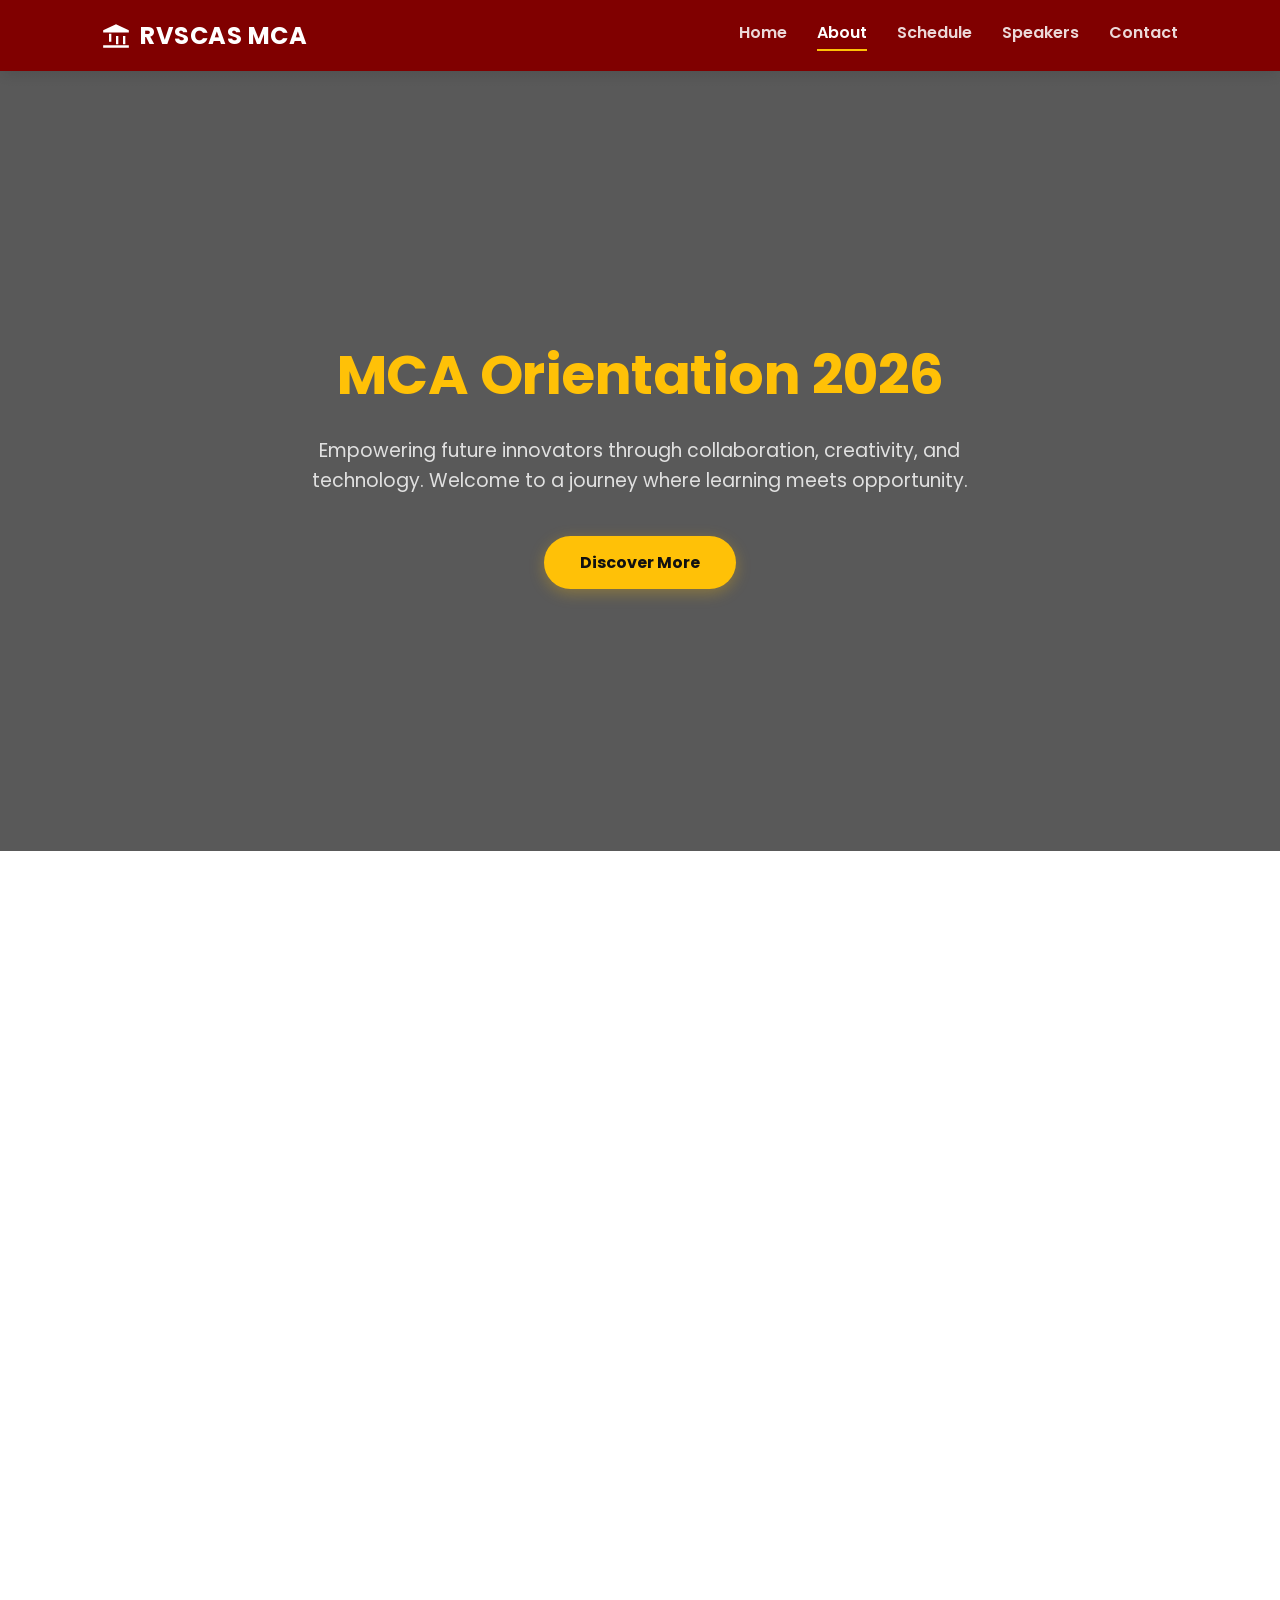
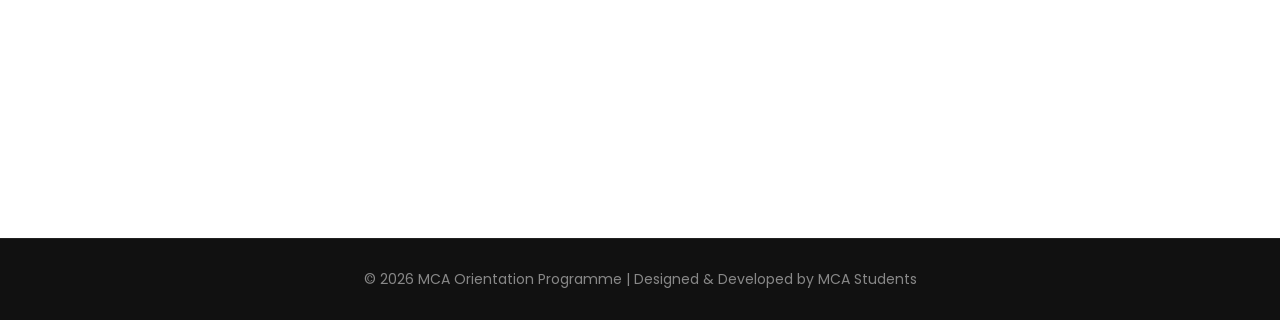
<file: about.html>
<!DOCTYPE html>
<html lang="en">

<head>
    <meta charset="UTF-8">
    <meta name="viewport" content="width=device-width, initial-scale=1.0">
    <title>About | MCA Orientation 2026</title>

    <link href="https://fonts.googleapis.com/css2?family=Poppins:wght@300;400;600;700&display=swap" rel="stylesheet">

    <style>
        * {
            margin: 0;
            padding: 0;
            box-sizing: border-box;
            font-family: 'Poppins', sans-serif;
            scroll-behavior: smooth;
        }

        body {
            background: #ffffff;
            color: #333333;
            overflow-x: hidden;
        }

        section {
            padding: 80px 8%;
        }

        /* HEADER */
        .main-header {
            background-color: #800000;
            /* Deep Crimson Maroon */
            color: white;
            display: flex;
            justify-content: space-between;
            align-items: center;
            padding: 18px 8%;
            box-shadow: 0 4px 15px rgba(0, 0, 0, 0.1);
        }

        .logo {
            display: flex;
            align-items: center;
            font-size: 24px;
            font-weight: 700;
            letter-spacing: 0.5px;
        }

        .logo svg {
            margin-right: 10px;
            width: 28px;
            height: 28px;
        }

        .nav-links {
            display: flex;
            align-items: center;
        }

        .menu-toggle {
            display: none;
        }

        .nav-links a {
            color: rgba(255, 255, 255, 0.85);
            text-decoration: none;
            margin-left: 30px;
            font-weight: 600;
            font-size: 16px;
            transition: color 0.3s ease, border-bottom-color 0.3s ease;
            padding-bottom: 4px;
            border-bottom: 2px solid transparent;
        }

        .nav-links a:hover,
        .nav-links a.active {
            color: #ffffff;
            border-bottom-color: #FFC107;
            /* Gold active indicator */
        }

        /* ANNOUNCEMENT BAR */
        .announcement-bar {
            background-color: #222222;
            /* Dark Gray */
            color: white;
            padding: 10px 8%;
            font-size: 13.5px;
            display: flex;
            justify-content: flex-end;
            align-items: center;
            border-bottom: 3px solid #800000;
        }

        .announcement-content {
            display: flex;
            align-items: center;
        }

        .announcement-label {
            color: #FFC107;
            /* Gold label */
            font-weight: 700;
            margin-right: 5px;
            letter-spacing: 0.5px;
        }

        .announcement-text {
            font-weight: 500;
            color: #f1f1f1;
        }

        /* HERO */

        .hero {
            height: calc(100vh - 120px);
            /* Adjust based on header & announcement */
            min-height: 500px;
            display: flex;
            align-items: center;
            justify-content: center;
            text-align: center;
            background:
                linear-gradient(rgba(0, 0, 0, .65), rgba(0, 0, 0, .65)),
                url("https://images.unsplash.com/photo-1522202176988-66273c2fd55f?w=1600");
            background-size: cover;
            background-position: center;
            color: white;
        }

        .hero h1 {
            font-size: 55px;
            font-weight: 700;
            margin-bottom: 20px;
            letter-spacing: -0.5px;
        }

        .hero h1 span {
            color: #FFC107;
            /* Gold */
        }

        .hero p {
            width: 70%;
            margin: auto;
            font-size: 19px;
            line-height: 1.6;
            color: #e0e0e0;
        }

        .btn {
            display: inline-block;
            margin-top: 40px;
            padding: 14px 36px;
            background: #FFC107;
            /* Gold */
            color: #111111;
            text-decoration: none;
            border-radius: 50px;
            font-weight: 700;
            transition: all .3s ease;
            box-shadow: 0 4px 15px rgba(255, 193, 7, 0.3);
        }

        .btn:hover {
            transform: translateY(-3px);
            background: #800000;
            /* Maroon on hover */
            color: #ffffff;
            box-shadow: 0 6px 20px rgba(128, 0, 0, 0.4);
        }

        /* SECTION TITLE */

        .title {
            text-align: center;
            font-size: 36px;
            font-weight: 700;
            color: #800000;
            /* Deep Maroon */
            margin-bottom: 50px;
            position: relative;
        }

        .title::after {
            content: "";
            width: 70px;
            height: 4px;
            background: #FFC107;
            /* Gold */
            display: block;
            margin: 15px auto 0;
            border-radius: 2px;
        }

        /* MISSION */

        .mission {
            display: grid;
            grid-template-columns: repeat(auto-fit, minmax(280px, 1fr));
            gap: 30px;
        }

        .card {
            background: #ffffff;
            padding: 40px 30px;
            border-radius: 15px;
            transition: all .4s cubic-bezier(0.165, 0.84, 0.44, 1);
            border: 1px solid #eaeaea;
            box-shadow: 0 5px 15px rgba(0, 0, 0, 0.04);
            color: #333333;
        }

        .card:hover {
            transform: translateY(-8px);
            background: #800000;
            /* Deep Maroon background on hover */
            border-color: #800000;
            color: #ffffff;
            box-shadow: 0 15px 30px rgba(128, 0, 0, 0.15);
        }

        .card h3 {
            font-size: 22px;
            margin-bottom: 15px;
            font-weight: 600;
        }

        /* HIGHLIGHTS / UNIQUE POINTS */

        .highlights-grid {
            display: grid;
            grid-template-columns: repeat(auto-fit, minmax(280px, 1fr));
            gap: 30px;
            margin-top: 50px;
        }

        .highlight-card {
            background: #ffffff;
            padding: 35px 25px;
            border-radius: 15px;
            transition: all .4s cubic-bezier(0.165, 0.84, 0.44, 1);
            border: 1px solid #eaeaea;
            box-shadow: 0 5px 15px rgba(0, 0, 0, 0.04);
            display: flex;
            flex-direction: column;
            gap: 15px;
        }

        .highlight-card:hover {
            transform: translateY(-8px);
            border-color: #800000;
            /* Maroon border on hover */
            box-shadow: 0 15px 30px rgba(128, 0, 0, 0.1);
        }

        .highlight-icon {
            font-size: 32px;
            display: inline-block;
        }

        .highlight-card h3 {
            color: #800000;
            /* Deep Maroon title */
            font-size: 20px;
            font-weight: 600;
        }

        .highlight-card p {
            line-height: 1.6;
            color: #555555;
            font-size: 14.5px;
        }

        /* TEAM */

        .team {
            display: grid;
            grid-template-columns: repeat(auto-fit, minmax(280px, 1fr));
            gap: 30px;
        }

        .member {
            background: #ffffff;
            padding: 35px 25px;
            border-radius: 15px;
            text-align: center;
            transition: all .4s cubic-bezier(0.165, 0.84, 0.44, 1);
            border: 1px solid #eaeaea;
            box-shadow: 0 5px 15px rgba(0, 0, 0, 0.04);
        }

        .member:hover {
            transform: translateY(-8px);
            box-shadow: 0 15px 30px rgba(0, 0, 0, 0.08);
            border-color: #800000;
        }

        .member img {
            width: 140px;
            height: 140px;
            border-radius: 50%;
            border: 4px solid #800000;
            /* Deep Maroon image border */
            object-fit: cover;
            margin-bottom: 20px;
            box-shadow: 0 4px 10px rgba(0, 0, 0, 0.1);
        }

        .member h3 {
            margin-bottom: 8px;
            color: #800000;
            /* Deep Maroon team member name */
            font-size: 20px;
            font-weight: 600;
        }

        .member p {
            color: #666666;
            font-size: 15px;
            font-weight: 500;
        }

        /* STATS */

        .stats {
            display: grid;
            grid-template-columns: repeat(auto-fit, minmax(220px, 1fr));
            gap: 25px;
            text-align: center;
        }

        .stat {
            background: #ffffff;
            padding: 40px 20px;
            border-radius: 15px;
            border: 1px solid #eaeaea;
            box-shadow: 0 5px 15px rgba(0, 0, 0, 0.04);
            transition: transform 0.3s ease;
        }

        .stat:hover {
            transform: scale(1.03);
        }

        .stat h2 {
            font-size: 48px;
            color: #800000;
            /* Deep Maroon stats number */
            font-weight: 700;
            margin-bottom: 10px;
        }

        .stat p {
            color: #555555;
            font-size: 15px;
            font-weight: 500;
        }

        /* TESTIMONIAL */

        .testimonial {
            background: #fdf8f8;
            /* Soft light maroon tint background */
            padding: 40px;
            border-left: 5px solid #800000;
            /* Deep Maroon left border */
            border-radius: 12px;
            margin: 50px auto 20px;
            max-width: 800px;
            font-style: italic;
            font-size: 17px;
            line-height: 1.7;
            color: #444444;
            box-shadow: 0 5px 15px rgba(128, 0, 0, 0.02);
        }

        .testimonial b {
            color: #800000;
            font-style: normal;
        }

        /* CTA */

        .cta {
            text-align: center;
            background: #800000;
            /* Deep Maroon CTA background */
            color: white;
            padding: 90px 20px;
        }

        .cta h2 {
            font-size: 38px;
            font-weight: 700;
            margin-bottom: 20px;
        }

        .cta p {
            font-size: 18px;
            color: rgba(255, 255, 255, 0.9);
            max-width: 600px;
            margin: 0 auto;
            line-height: 1.6;
        }

        .cta .btn {
            background: #FFC107;
            /* Gold */
            color: #111111;
            box-shadow: 0 4px 15px rgba(255, 193, 7, 0.25);
        }

        .cta .btn:hover {
            background: #ffffff;
            color: #800000;
            box-shadow: 0 6px 20px rgba(255, 255, 255, 0.3);
        }

        footer {
            text-align: center;
            padding: 30px 20px;
            background: #111111;
            /* Dark footer */
            color: #888888;
            font-size: 14px;
            border-top: 1px solid #222222;
        }

        /* RESPONSIVE DESIGN */
        @media (max-width: 768px) {
            section {
                padding: 60px 5%;
            }

            .main-header {
                flex-direction: row;
                flex-wrap: wrap;
                justify-content: space-between;
                align-items: center;
                padding: 15px 5%;
            }

            .menu-toggle {
                display: flex;
                flex-direction: column;
                justify-content: space-between;
                width: 24px;
                height: 18px;
                cursor: pointer;
            }

            .menu-toggle .bar {
                height: 3px;
                width: 100%;
                background-color: white;
                border-radius: 2px;
                transition: all 0.3s ease;
            }

            /* Hamburger transform to X */
            .menu-toggle.is-active .bar:nth-child(1) {
                transform: translateY(7.5px) rotate(45deg);
            }

            .menu-toggle.is-active .bar:nth-child(2) {
                opacity: 0;
            }

            .menu-toggle.is-active .bar:nth-child(3) {
                transform: translateY(-7.5px) rotate(-45deg);
            }

            .nav-links {
                display: none;
                flex-direction: column;
                gap: 15px;
                width: 100%;
                margin-top: 15px;
                padding: 15px 0 5px;
                border-top: 1px solid rgba(255, 255, 255, 0.1);
            }

            .nav-links.is-active {
                display: flex;
            }

            .nav-links a {
                margin: 0;
                font-size: 16px;
                padding: 5px 0;
                width: 100%;
                text-align: center;
            }

            .announcement-bar {
                justify-content: center;
                text-align: center;
                padding: 8px 5%;
                font-size: 12.5px;
            }

            .hero {
                height: auto;
                min-height: 450px;
                padding: 80px 20px;
            }

            .hero h1 {
                font-size: 38px;
            }

            .hero p {
                width: 90%;
                font-size: 16px;
            }

            .highlights-grid {
                gap: 20px;
                grid-template-columns: repeat(auto-fit, minmax(250px, 1fr));
            }

            .highlight-card {
                padding: 25px 20px;
            }

            .stats {
                grid-template-columns: repeat(auto-fit, minmax(140px, 1fr));
                gap: 15px;
            }

            .stat h2 {
                font-size: 36px;
            }

            .testimonial {
                padding: 30px 20px;
                font-size: 15.5px;
                margin: 40px auto 10px;
            }
        }

        @media (max-width: 480px) {
            section {
                padding: 50px 4%;
            }

            .logo {
                font-size: 20px;
            }

            .logo svg {
                width: 24px;
                height: 24px;
            }

            .nav-links {
                gap: 10px;
            }

            .nav-links a {
                font-size: 15px;
                padding: 3px 0;
            }

            .hero {
                min-height: 380px;
                padding: 60px 15px;
            }

            .hero h1 {
                font-size: 32px;
            }

            .hero p {
                width: 100%;
                font-size: 14.5px;
            }

            .btn {
                margin-top: 30px;
                padding: 12px 28px;
                font-size: 15px;
            }

            .title {
                font-size: 28px;
                margin-bottom: 35px;
            }

            .card {
                padding: 30px 20px;
            }

            .highlight-card {
                padding: 20px;
            }

            .stats {
                grid-template-columns: repeat(2, 1fr);
                gap: 10px;
            }

            .stat {
                padding: 20px 10px;
            }

            .stat h2 {
                font-size: 28px;
            }

            .stat p {
                font-size: 13px;
            }

            .testimonial {
                padding: 20px 15px;
                font-size: 14px;
                border-left-width: 4px;
            }

            .cta h2 {
                font-size: 28px;
            }

            .cta p {
                font-size: 15px;
            }
        }

        /* SCROLL ANIMATION */
        .reveal {
            opacity: 0;
            transform: translateY(40px) scale(0.95);
            transition: opacity 0.8s cubic-bezier(0.25, 1, 0.5, 1),
                transform 0.8s cubic-bezier(0.25, 1.15, 0.5, 1);
            will-change: transform, opacity;
        }

        .reveal.active {
            opacity: 1;
            transform: translateY(0) scale(1);
        }
    </style>

</head>

<body>

    <!-- HEADER -->
    <header class="main-header">
        <div class="logo">
            <svg viewBox="0 0 24 24" fill="currentColor">
                <path d="M12 2L1 7v2h22V7L12 2zm2 10h-2v7h2v-7zm6 0h-2v7h2v-7zM8 10H6v7h2v-7zm15 10H1v2h22v-2z" />
            </svg>
            <span>RVSCAS MCA</span>
        </div>
        <div class="menu-toggle" id="mobile-menu-btn">
            <span class="bar"></span>
            <span class="bar"></span>
            <span class="bar"></span>
        </div>
        <nav class="nav-links">
            <a href="index.html">Home</a>
            <a href="about.html" class="active">About</a>
            <a href="schedule.html">Schedule</a>
            <a href="speakers.html">Speakers</a>
            <a href="contact.html">Contact</a>
        </nav>
    </header>
    <!-- HERO -->

    <section class="hero">

        <div>

            <h1> <span>MCA Orientation 2026</span></h1>

            <p>
                Empowering future innovators through collaboration,
                creativity, and technology. Welcome to a journey where
                learning meets opportunity.
            </p>

            <a href="#mission" class="btn">Discover More</a>

        </div>

    </section>

    <!-- MISSION -->

    <section id="mission">

        <h2 class="title reveal">Our Mission</h2>

        <div class="mission">

            <div class="card reveal">
                <h3>Innovation</h3>
                <p>
                    Encourage students to explore modern technologies,
                    creative thinking, and real-world development.
                </p>
            </div>

            <div class="card reveal">
                <h3>Collaboration</h3>
                <p>
                    Create a platform where students learn by working
                    together through exciting projects.
                </p>
            </div>

            <div class="card reveal">
                <h3>Growth</h3>
                <p>
                    Build confidence, technical skills,
                    and leadership for future careers.
                </p>
            </div>

        </div>

    </section>

    <!-- UNIQUE HIGHLIGHTS -->

    <section id="highlights">

        <h2 class="title reveal">Our Story & Unique Highlights</h2>

        <div class="highlights-grid">

            <div class="highlight-card reveal">
                <span class="highlight-icon">🏫</span>
                <h3>Estd. 1986 & Legacy</h3>
                <p>
                    Established in 1986 in Sulur, Coimbatore, RVS College of Arts and Science (Autonomous) is a premier
                    destination for transformative higher education, building value-driven global leaders.
                </p>
            </div>

            <div class="highlight-card reveal">
                <span class="highlight-icon">🏆</span>
                <h3>NAAC A+ & NIRF Ranked</h3>
                <p>
                    Holding a prestigious 'A+' Grade re-accreditation from NAAC and recognized continuously in the
                    201–300 rank band by NIRF, bridging academic excellence with future-ready skills.
                </p>
            </div>


            <div class="highlight-card reveal">
                <span class="highlight-icon">🤖</span>
                <h3>Futuristic Curriculum</h3>
                <p>
                    Redefining education with bleeding-edge programs like B.Sc. Artificial Intelligence & Machine
                    Learning (AI & ML) and Data Science alongside core streams.
                </p>
            </div>

            <div class="highlight-card reveal">
                <span class="highlight-icon">📚</span>
                <h3>Industry-Blended Learning</h3>
                <p>
                    Moving past rote memorization, our autonomous framework incorporates live industry case studies,
                    practical experimentation, and professional certifications.
                </p>
            </div>

            <div class="highlight-card reveal">
                <span class="highlight-icon">🎓</span>
                <h3>90%+ Elite Placements</h3>
                <p>
                    We sustain a highly successful campus recruitment rate exceeding 90% annually with top-tier global
                    multi-national corporations.
                </p>
            </div>

            <div class="highlight-card reveal">
                <span class="highlight-icon">🔬</span>
                <h3>Research Infrastructure</h3>
                <p>
                    Backed by DST-FIST recognition and supported under the prestigious DBT STAR COLLEGE SCHEME, our
                    advanced labs act as active hubs for real-world scientific inquiry.
                </p>
            </div>

        </div>

    </section>


    <!-- PROOF -->

    <section>

        <h2 class="title reveal">Achievements</h2>

        <div class="stats">

            <div class="stat reveal">
                <h2>40+</h2>
                <p>Students Participated</p>
            </div>

            <div class="stat reveal">
                <h2>5+</h2>
                <p>Creative Pages Built</p>
            </div>

            <div class="stat reveal">
                <h2>2026</h2>
                <p>Orientation Programme</p>
            </div>

            <div class="stat reveal">
                <h2>100%</h2>
                <p>Team Collaboration</p>
            </div>

        </div>

        <div class="testimonial reveal">

            "Working on this project gave us confidence in
            HTML & CSS while teaching us the importance
            of collaboration and creativity."

            <br><br>

            <b>— MCA Student</b>

        </div>

    </section>

    <!-- CTA -->

    <section class="cta reveal">

        <h2>Ready to Explore More?</h2>

        <p>
            Discover our website and become part of
            the MCA Orientation 2026 experience.
        </p>

        <a href="contact.html" class="btn">Contact Us</a>

    </section>

    <footer>

        © 2026 MCA Orientation Programme | Designed & Developed by MCA Students

    </footer>

    <script>
        document.addEventListener("DOMContentLoaded", () => {
            // Scroll reveal animation observer
            const observerOptions = {
                threshold: 0.05,
                rootMargin: "0px 0px -50px 0px"
            };

            const observer = new IntersectionObserver((entries) => {
                let delayCounter = 0;
                entries.forEach((entry) => {
                    const el = entry.target;
                    if (entry.isIntersecting) {
                        el.style.transitionDelay = `${delayCounter * 100}ms`;
                        el.classList.add("active");
                        delayCounter++;
                    } else {
                        el.classList.remove("active");
                        el.style.transitionDelay = "0ms";
                    }
                });
            }, observerOptions);

            document.querySelectorAll(".reveal").forEach(el => {
                observer.observe(el);
            });

            // Mobile Navigation Toggle
            const menuBtn = document.getElementById("mobile-menu-btn");
            const navLinks = document.querySelector(".nav-links");

            if (menuBtn && navLinks) {
                menuBtn.addEventListener("click", () => {
                    menuBtn.classList.toggle("is-active");
                    navLinks.classList.toggle("is-active");
                });

                // Close menu when link is clicked
                navLinks.querySelectorAll("a").forEach(link => {
                    link.addEventListener("click", () => {
                        menuBtn.classList.remove("is-active");
                        navLinks.classList.remove("is-active");
                    });
                });
            }
        });
    </script>

</body>

</html>
</file>
